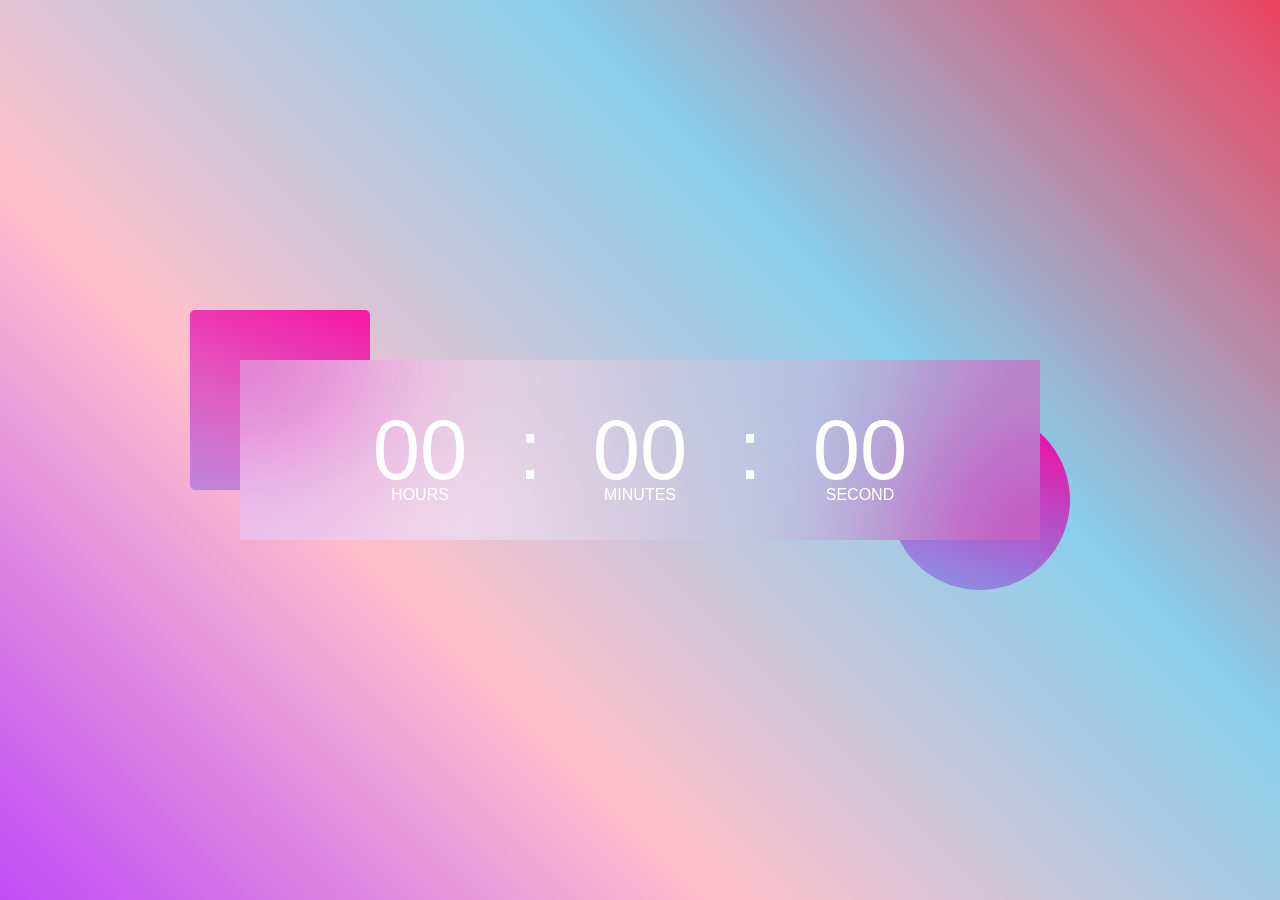
<file: DigitalClock/index.html>
<!DOCTYPE html>
<html lang="en">
<head>
    <meta charset="UTF-8">
    <meta name="viewport" content="width=device-width, initial-scale=1.0">
    <title>Digital Clock</title>
    <link rel="stylesheet" href="style.css">
    <link rel="icon" href="image/download.png">
</head>
<body>
    <div class="hero">
        <div class="container">
            <div class="clock">
           <span id="hrs">00</span>
           <span>:</span>
           <span id="min">00</span>
           <span>:</span>
           <span id="sec">00</span>
            </div>
        </div>
    </div>
    <!-- java script -->
<script> 
    let hrs=document.getElementById("hrs");
    let min=document.getElementById("min");
    let sec=document.getElementById("sec");
   setInterval(()=>{
    let time =new Date();
 hrs.innerHTML=time.getHours() +(time.getHours()<10?"0":"");
 min.innerHTML=time.getMinutes()+(time.getMinutes()<10?"0":"");
 sec.innerHTML=time.getSeconds()+(time.getSeconds()<10?"0":"");
   },1000)
 
</script>
</body>
</html>
</file>
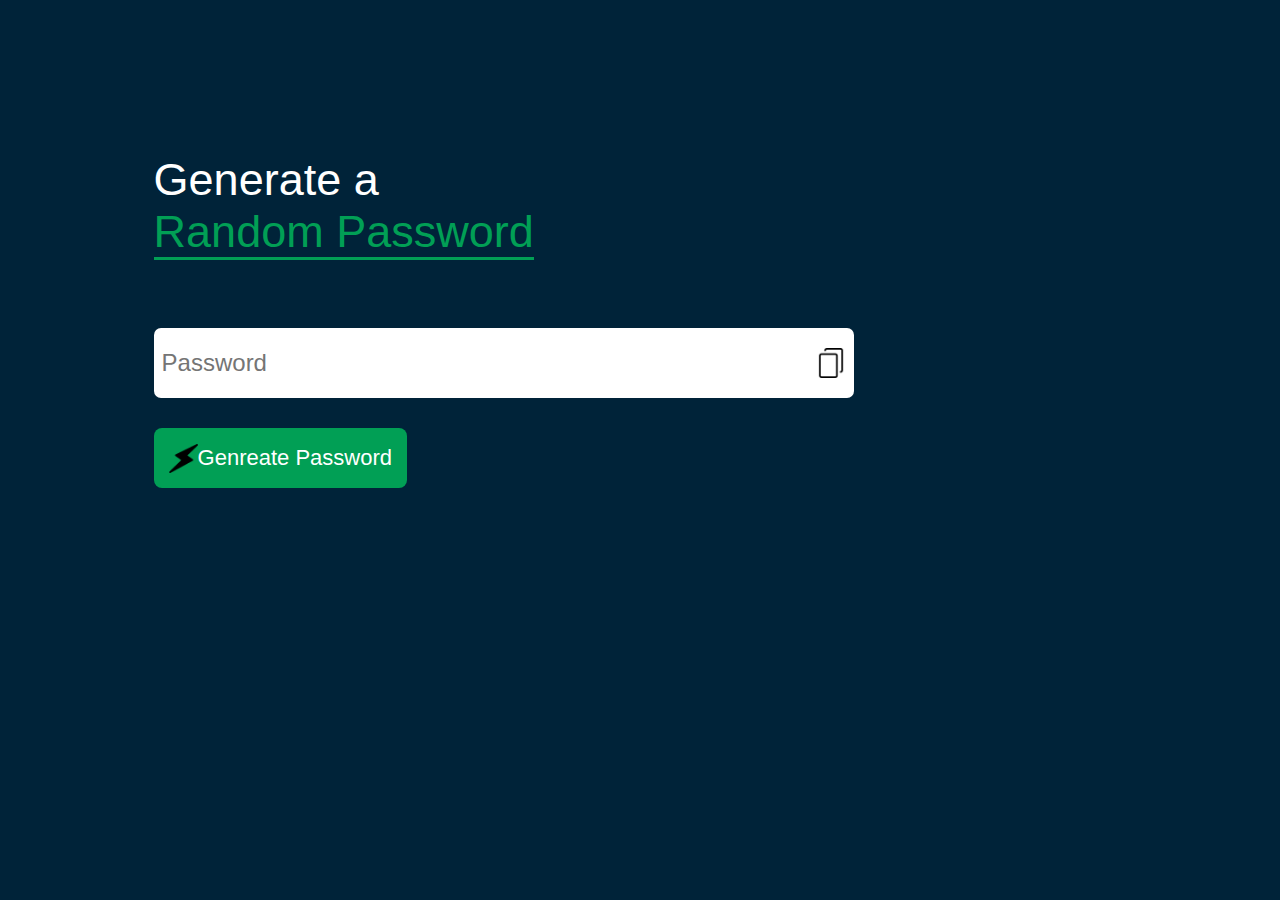
<file: GeneratePassword/index.html>
<!DOCTYPE html>
<html lang="en">
<head>
    <meta charset="UTF-8">
    <meta name="viewport" content="width=device-width, initial-scale=1.0">
    <title>Random Paaword Generate </title>
    <link rel="icon" href="image/360_F_604975924_IBBiWFecx1fRkC0ZASUcIieN868nDvAY.jpg">
    <link rel="stylesheet" href="index.css">
    <link rel="stylesheet" href="https://cdnjs.cloudflare.com/ajax/libs/font-awesome/6.7.2/css/all.min.css" integrity="sha512-Evv84Mr4kqVGRNSgIGL/F/aIDqQb7xQ2vcrdIwxfjThSH8CSR7PBEakCr51Ck+w+/U6swU2Im1vVX0SVk9ABhg==" crossorigin="anonymous" referrerpolicy="no-referrer" />
</head>
<body>
    <div class="container">
        <h1>Generate a <br> <span>Random Password</span></h1>
      <div class="display">
        <input type="text"  id="password" placeholder="Password" >
        <img onclick="copy()" src="image/cop.png" >
      </div>
      <button onclick="generate()"><img src="image/thunder.png" alt=""> Genreate Password</button>
    </div>
<!-- java script -->
    <script >
    const passwordBox=document.getElementById("password");
const length=12;
const uppercase="ABCDEFGHIJKLMNOPQRSTUVWXYZ";
const lowercase="abcdefghijklmnopqrstuvxyz";
const number ="0123456789";
const symbol="[]@{}#$%^&*()!_-+><?/";
const allchars=uppercase+lowercase+number+symbol;
function generate(){
let password="  ";
password+=uppercase[Math.floor(Math.random()*uppercase.length)];
password+=lowercase[Math.floor(Math.random()*lowercase.length)];
password+=number[Math.floor(Math.random()*number.length)];
password+=symbol[Math.floor(Math.random()*symbol.length)];
    while(length>password.length){
 password+=allchars[Math.floor(Math.random()*allchars.length)];
}
passwordBox.value=password;

}
function copy(){
    passwordBox.select();
    document.execCommand('copy');
}
</script>
</body>
</html>
</file>
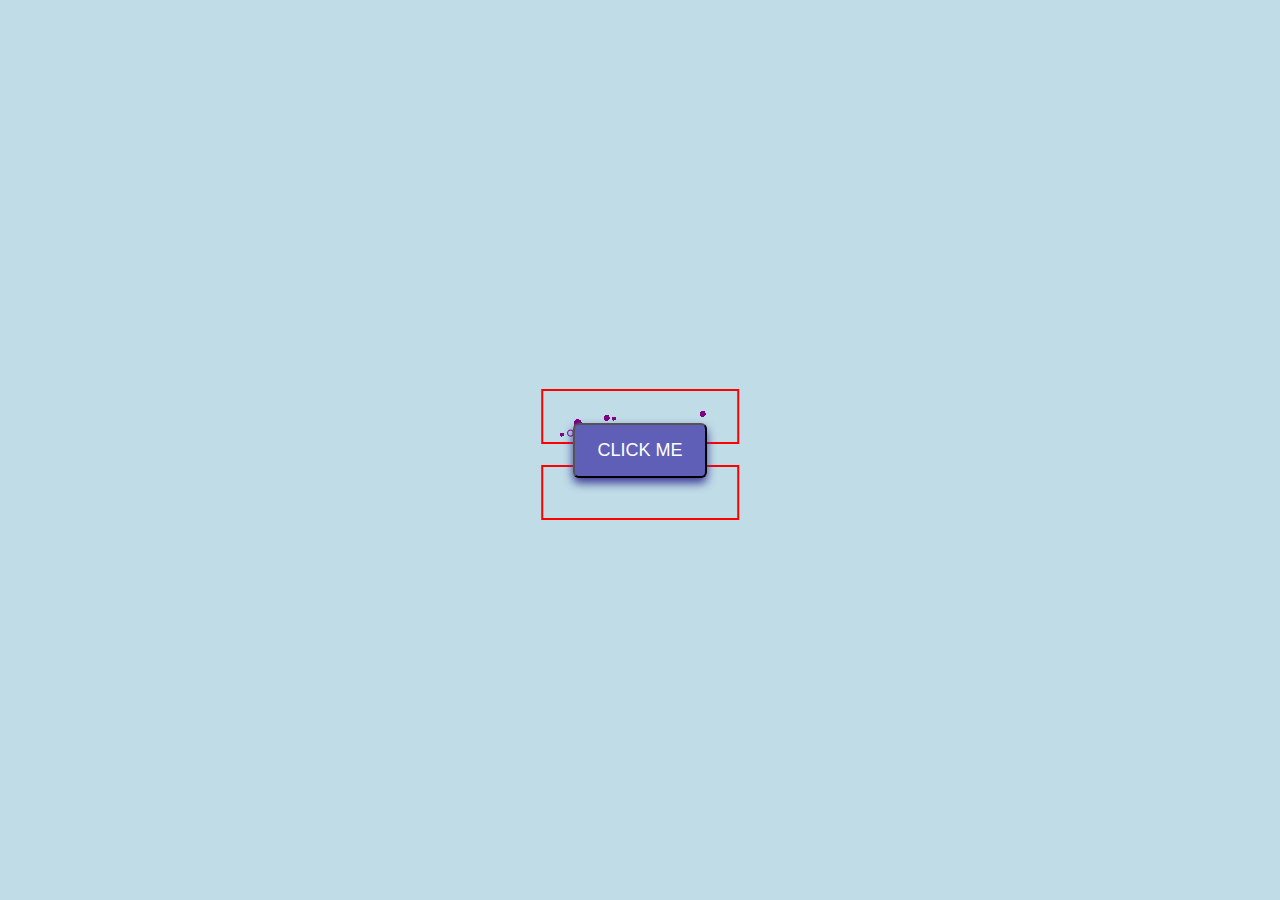
<file: SparkleButton/index.html>
<!DOCTYPE html>
<html lang="en">
<head>
    <meta charset="UTF-8">
    <meta name="viewport" content="width=device-width, initial-scale=1.0">
    <title>BUTTON</title>
    <link rel="stylesheet" href="style.css">
</head>
<body>
   <button class="button">CLICK ME </button>
</html>
</file>
<file: DigitalClock/style.css>
*{
    margin:0;
    padding:0;
    box-sizing: border-box;
    font-family: sans-serif;
}

.hero{
    width:100%;
    min-height:100vh;
    background: linear-gradient(45deg,rgba(164, 6, 243, 0.719),pink,skyblue, rgba(230, 10, 47, 0.763));
  color:#fff;
  position: relative;

}
.container{
    width:800px;
    height:180px;
position: absolute;
top:50%;
left:50%;
transform: translate(-50%,-50%);
background:linear-gradient(50deg,rgb(255, 255, 255),rgba(250, 187, 249, 0.144),rgba(247, 144, 161, 0.196))
}
.clock{
width:100%;
height:100%;
background:rgba(235, 230, 230, 0.049);
display: flex;
align-items: center;
justify-content: center;
backdrop-filter: blur(80px);
}
.container::before{
    content:' ';
    width: 180px;
    background:linear-gradient(20deg,rgba(0, 0, 255, 0.222),rgba(255, 0, 157, 0.885));
    height: 180px;
    position: absolute;
    left: -50px;
    top:-50px;
    border-radius: 5px;
z-index: -1;
}
.container::after{
    content:' ';
    width: 180px;
    background:linear-gradient(20deg,rgba(0, 0, 255, 0.222),rgb(255, 0, 157));
    height: 180px;
    position: absolute;
    right: -30px;
    bottom:-50px;
    border-radius: 50%;
z-index: -1;
}
.clock span{
    font-size: 85px;
    width:110px;
    text-align: center;
    position: relative;
display: inline-block;
}
.clock span::after{
   
    font-size:16px;
    position: absolute;
    left: 50%;
    bottom:-5px;
  transform: translate(-50%);
z-index: -1;
}
#hrs::after{
    content:' HOURS';
}
#min::after{
    content:'MINUTES';
}
#sec::after{
    content:'SECOND';
}
</file>
<file: GeneratePassword/index.css>
*{
    margin:0;
    padding:0;
    box-sizing: border-box;
font-family:sans-serif ;
}
body{
    background:#002339;
    color:#fff;
}
.container{
    margin:12%;
    width:90%;
    max-width:700px;
}
.display{
    width:100%;
  display: flex;
  margin-top: 70px;
  margin-bottom: 30px;
  align-items: center;
  background: white;
  justify-content: space-between;
  padding:20px 8px;
  border-radius: 7px;
}
.container h1{
    font-weight: 400;
    font-size: 45px;

}
.container h1 span{
    color: #019f55;
    border-bottom: 3px solid #019f55;

}
.display img{
    cursor:pointer; 
    width:30px;
}
.display input{
  border:0 ;
outline:0;
font-size:24px ;

}
.container button img{
    width:29px;
    margin-top: 1px;
  
 
}
.container button{
border: 0;
background: #019f55;
color:white ;
font-size: 22px;
font-weight:300 ;
display: flex;
align-items: center;
justify-content: center;
padding: 15px 15px;
border-radius: 8px;
cursor: pointer;
}
</file>
<file: SparkleButton/style.css>
* {
    margin: 0;
    padding: 0;
    box-sizing: border-box;
}

body {
    height: 100vh;
    display: flex;
    justify-content: center;
    align-items: center;
    background: rgb(192, 220, 231);
}

.button {
    position: relative;
    background-color: rgb(95, 95, 184);
    border-radius: 6px;
    padding: 15px 22px;
    font-size: 18px;
    font-weight: 500;
    color: white;
    transition: transform 0.1s ease-in-out;
    box-shadow: 0 5px 10px rgb(57, 57, 148);
    cursor: pointer;
}

.button:active {
    transform: scale(0.98);
}

.button::after,
.button::before {
    content: '';
    left: 50%;
    top: 80%;
    transform: translateX(-50%);
    z-index: -1;
    position: absolute;
    height: 100%;
    width: 150%;
    background-repeat: no-repeat;
    border: 2px solid red;
}

.button::before {
    top: -70%;
    background-image:
        radial-gradient(circle, purple 20%, transparent 20%),
        radial-gradient(circle, transparent 20%, purple 20%, transparent 30%),
        radial-gradient(circle, purple 20%, transparent 20%),
        radial-gradient(circle, transparent 10%, purple 15%, transparent 20%),
        radial-gradient(circle, purple 20%, transparent 20%),
        radial-gradient(circle, purple 20%, transparent 20%),
        radial-gradient(circle, purple 20%, transparent 20%),
        radial-gradient(circle, purple 20%, transparent 20%);
    background-size: 10% 10%, 20% 20%, 15% 15%, 20% 20%, 18% 18%, 10% 10%, 20% 20%, 15% 15%;
    background-position: 5% 90%, 10% 90%, 30% 54%, 5% 90%, 10% 90%, 35% 54%, 10% 67%, 88% 45%;
    animation: topBubbles 0.8s ease-in-out forwards;
}

@keyframes topBubbles {
    50% {
        background-position: 0% 80%, 0% 20%, 10% 40%, 20% 0%, 30% 30%, 22% 50%, 30% 30%, 22% 44%;
    }
    100% {
        background-position: 0% 70%, 0% 90%, 40% 30%, 20% -10%, 30% 20%, 22% -40%, 30% 20%, 22% 12%;
        background-size: 0% 0%, 0% 0%, 0% 0%, 0% 0%, 0% 0%, 0% 0%, 0% 0%, 0% 0%;
    }
}

.button::after {
    bottom: -70%;
}
</file>
